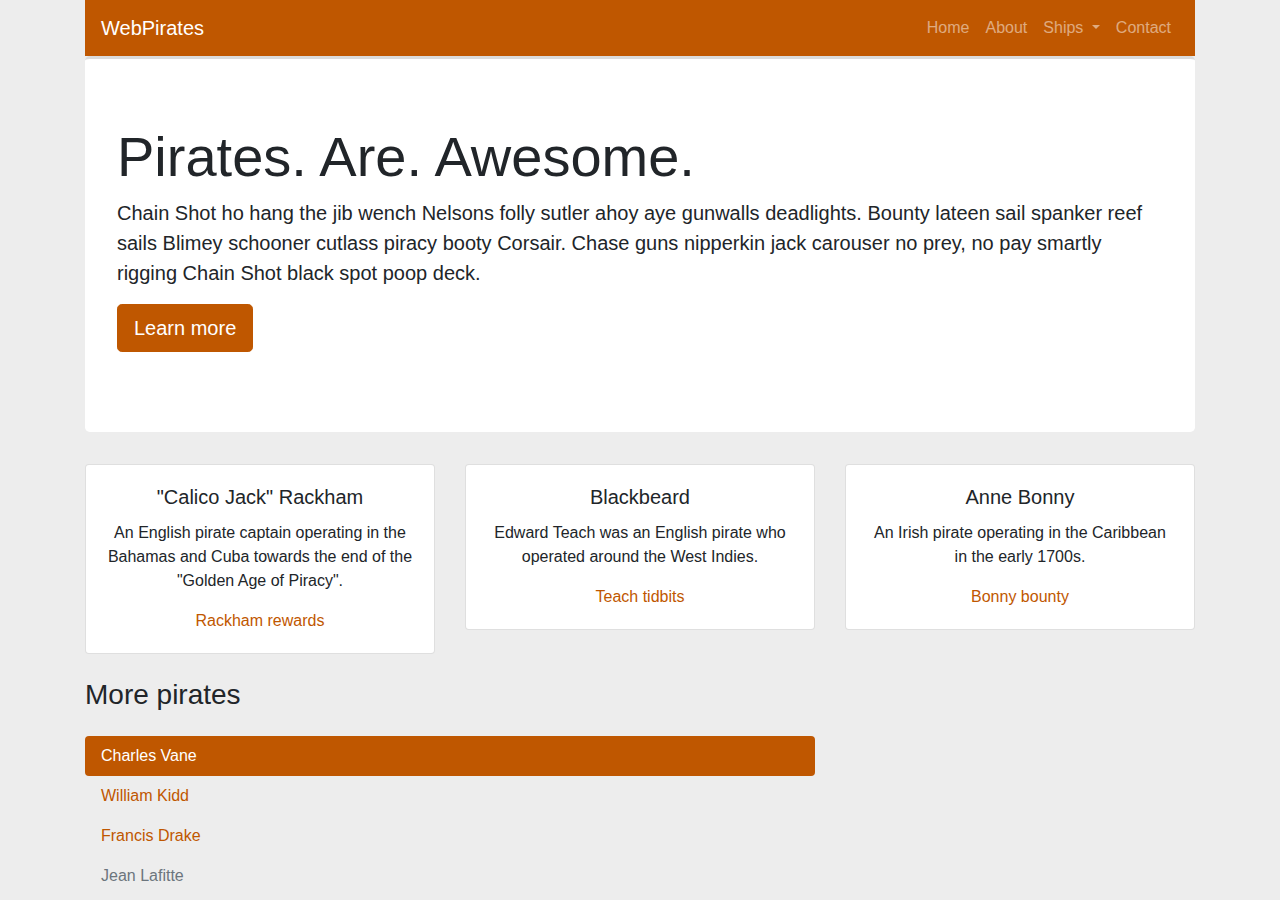
<file: docs/index.html>
<!DOCTYPE html>
<html class="no-js" lang="en">
  <head>
    <title>Bootstrap 4 Layout</title>
    <meta http-equiv="x-ua-compatible" content="ie=edge">
    <meta name="viewport" content="width=device-width, initial-scale=1.0" />
    <link rel="stylesheet" href="css/styles.css">
  </head>

  <body>
    <!-- Content starts here -->
    <div class="container">
      <nav class="navbar navbar-expand-lg navbar-dark bg-primary">
        <a class="navbar-brand" href="index.html">WebPirates</a>
        <button class="navbar-toggler" type="button" data-toggle="collapse" data-target="#navbarSupportedContent">
          <span class="navbar-toggler-icon"></span>
        </button>
        <div class="collapse navbar-collapse" id="navbarSupportedContent">
          <ul class="navbar-nav ml-auto">
            <li class="nav-item">
              <a class="nav-link" href="#">Home</a>
            </li>
            <li class="nav-item">
              <a class="nav-link" href="#">About</a>
            </li>
            <li class="nav-item dropdown">
              <a class="nav-link dropdown-toggle" href="#" id="navbarDropdown" data-toggle="dropdown">
                Ships
              </a>
              <div class="dropdown-menu">
                <a class="dropdown-item" href="#">Ranger</a>
                <a class="dropdown-item" href="#">Queen Anne's Revenge</a>
                <a class="dropdown-item" href="#">William</a>
              </div>
            </li>
            <li class="nav-item">
              <a class="nav-link" href="#">Contact</a>
            </li>
          </ul>
        </div>
      </nav>
      <div class="jumbotron">
        <h1 class="display-4">Pirates. Are. Awesome.</h1>
        <p class="lead">Chain Shot ho hang the jib wench Nelsons folly sutler ahoy aye gunwalls deadlights. Bounty lateen sail spanker reef sails Blimey schooner cutlass piracy booty Corsair. Chase guns nipperkin jack carouser no prey, no pay smartly rigging Chain Shot black spot poop deck.</p>
        <p class="lead">
          <a class="btn btn-primary btn-lg" href="story-page.html" role="button">Learn more</a>
        </p>
      </div>
      <!-- <p>Our new testing text</p> -->
      <!-- <div class="row">
        <div class="col-sm-3 col-md-4 bg-danger">
          One of three columns
        </div>
        <div class="col-sm-6 col-md-4 bg-warning">
          Two of three columns
        </div>
        <div class="col-sm-3 col-md-4 bg-success">
          Three of three columns
        </div> -->

        <section>
          <div class="row">
            <div class="col-sm-12 col-lg-4 mb-4">
              <div class="card">
                <div class="card-body text-center">
                  <h5 class="card-title">"Calico Jack" Rackham</h5>
                  <p class="card-text">An English pirate captain operating in the Bahamas and Cuba towards the end of the "Golden Age of Piracy".</p>
                  <a href="https://en.wikipedia.org/wiki/Calico_Jack" class="card-link">Rackham rewards</a>
                </div>
              </div>
            </div>
            <div class="col-sm-6 col-lg-4 mb-4">
              <div class="card">
                <div class="card-body text-center">
                  <h5 class="card-title">Blackbeard</h5>
                  <p class="card-text">Edward Teach was an English pirate who operated around the West Indies.</p>
                  <a href="https://en.wikipedia.org/wiki/Blackbeard" class="card-link">Teach tidbits</a>
                </div>
              </div>
            </div>
            <div class="col-sm-6 col-lg-4 mb-4">
              <div class="card">
                <div class="card-body text-center">
                  <h5 class="card-title">Anne Bonny</h5>
                  <p class="card-text">An Irish pirate operating in the Caribbean in the early 1700s.</p>
                  <a href="https://en.wikipedia.org/wiki/Anne_Bonny" class="card-link">Bonny bounty</a>
                </div>
              </div>
            </div>
          </div>
        </section>
        <section>
          <div class="row mt-sm-4 mt-md-0">
            <div class="col-sm-12 col-md-8 text-center text-md-left">
              <h3 class="mb-4">More pirates</h3>

              <ul class="nav flex-column nav-pills">
                <li class="nav-item">
                  <a class="nav-link active" href="#">Charles Vane</a>
                </li>
                <li class="nav-item">
                  <a class="nav-link" href="#">William Kidd</a>
                </li>
                <li class="nav-item">
                  <a class="nav-link" href="#">Francis Drake</a>
                </li>
                <li class="nav-item">
                  <a class="nav-link disabled" href="#">Jean Lafitte</a>
                </li>
              </ul>
              </div>
        
              
          </div>
        </section>



      </div>
    </div>
    

    <!-- Closing scripts here -->
    <script src="js/jquery.js"></script>
    <script src="js/popper.js"></script>
    <script src="js/bootstrap.js"></script>
  </body>
</html>
</file>
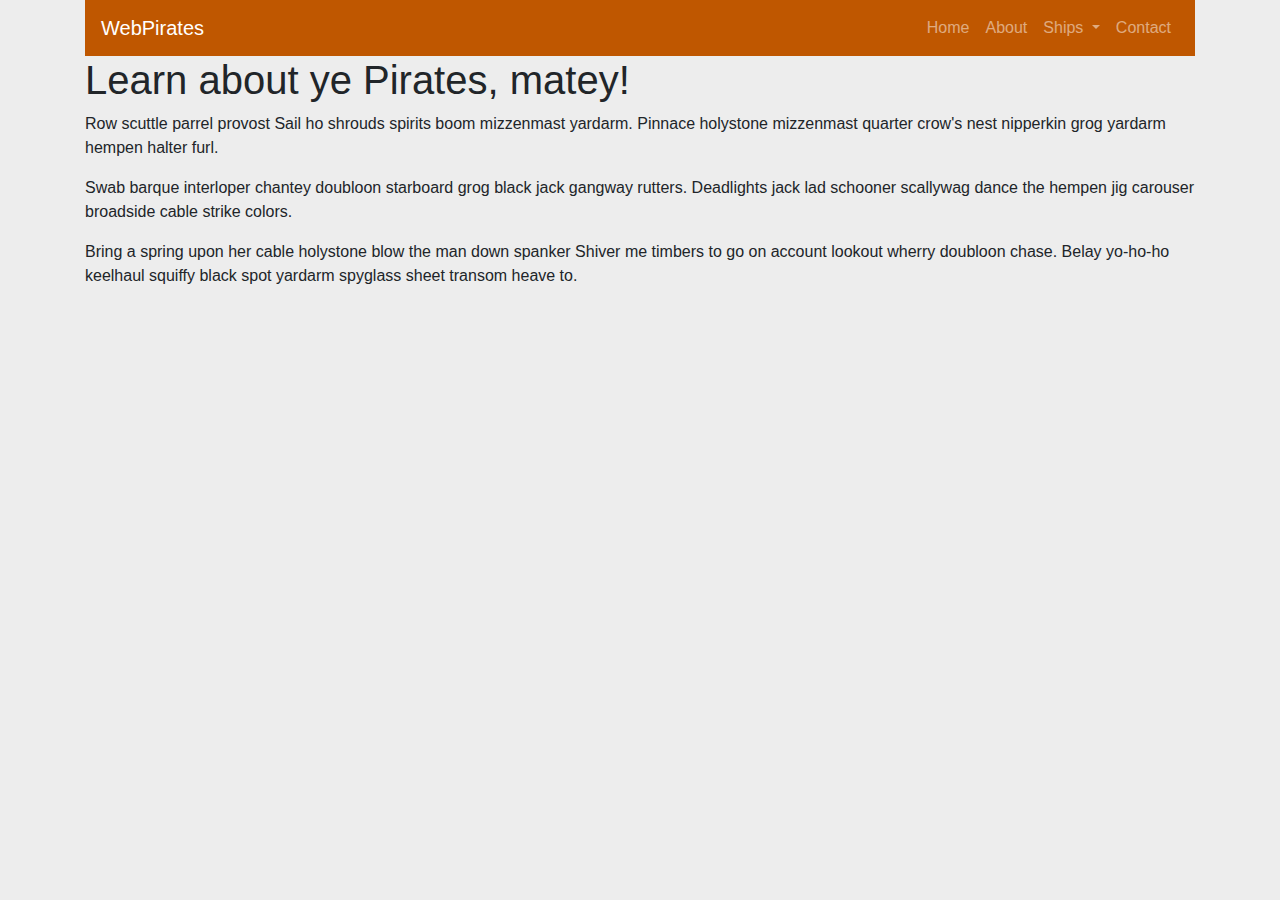
<file: docs/story-page.html>
<!DOCTYPE html>
<html class="no-js" lang="en">
  <head>
    <title>Learn about ye Pirates, matey!</title>
    <meta http-equiv="x-ua-compatible" content="ie=edge">
    <meta name="viewport" content="width=device-width, initial-scale=1.0" />
    <link rel="stylesheet" href="css/styles.css">
  </head>

<body>
  <!-- Content starts here -->
  <div class="container">
    <nav class="navbar navbar-expand-lg navbar-dark bg-primary">
      <a class="navbar-brand" href="index.html">WebPirates</a>
      <button class="navbar-toggler" type="button" data-toggle="collapse" data-target="#navbarSupportedContent">
        <span class="navbar-toggler-icon"></span>
      </button>
      <div class="collapse navbar-collapse" id="navbarSupportedContent">
        <ul class="navbar-nav ml-auto">
          <li class="nav-item">
            <a class="nav-link" href="#">Home</a>
          </li>
          <li class="nav-item">
            <a class="nav-link" href="#">About</a>
          </li>
          <li class="nav-item dropdown">
            <a class="nav-link dropdown-toggle" href="#" id="navbarDropdown" data-toggle="dropdown">
              Ships
            </a>
            <div class="dropdown-menu">
              <a class="dropdown-item" href="#">Ranger</a>
              <a class="dropdown-item" href="#">Queen Anne's Revenge</a>
              <a class="dropdown-item" href="#">William</a>
            </div>
          </li>
        <li class="nav-item">
            <a class="nav-link" href="#">Contact</a>
          </li>
        </ul>
      </div>
    </nav>

    <article>
      <h1>Learn about ye Pirates, matey!</h1>
      <p>Row scuttle parrel provost Sail ho shrouds spirits boom mizzenmast yardarm. Pinnace holystone mizzenmast quarter crow's nest nipperkin grog yardarm hempen halter furl. </p>
      <p>Swab barque interloper chantey doubloon starboard grog black jack gangway rutters. Deadlights jack lad schooner scallywag dance the hempen jig carouser broadside cable strike colors.</p>
      <p>Bring a spring upon her cable holystone blow the man down spanker Shiver me timbers to go on account lookout wherry doubloon chase. Belay yo-ho-ho keelhaul squiffy black spot yardarm spyglass sheet transom heave to.</p>
    </article>

  </div>
          <!-- Closing scripts here -->
  <script src="js/jquery.js"></script>
  <script src="js/popper.js"></script>
  <script src="js/bootstrap.js"></script>
</body>
</html>
</file>
